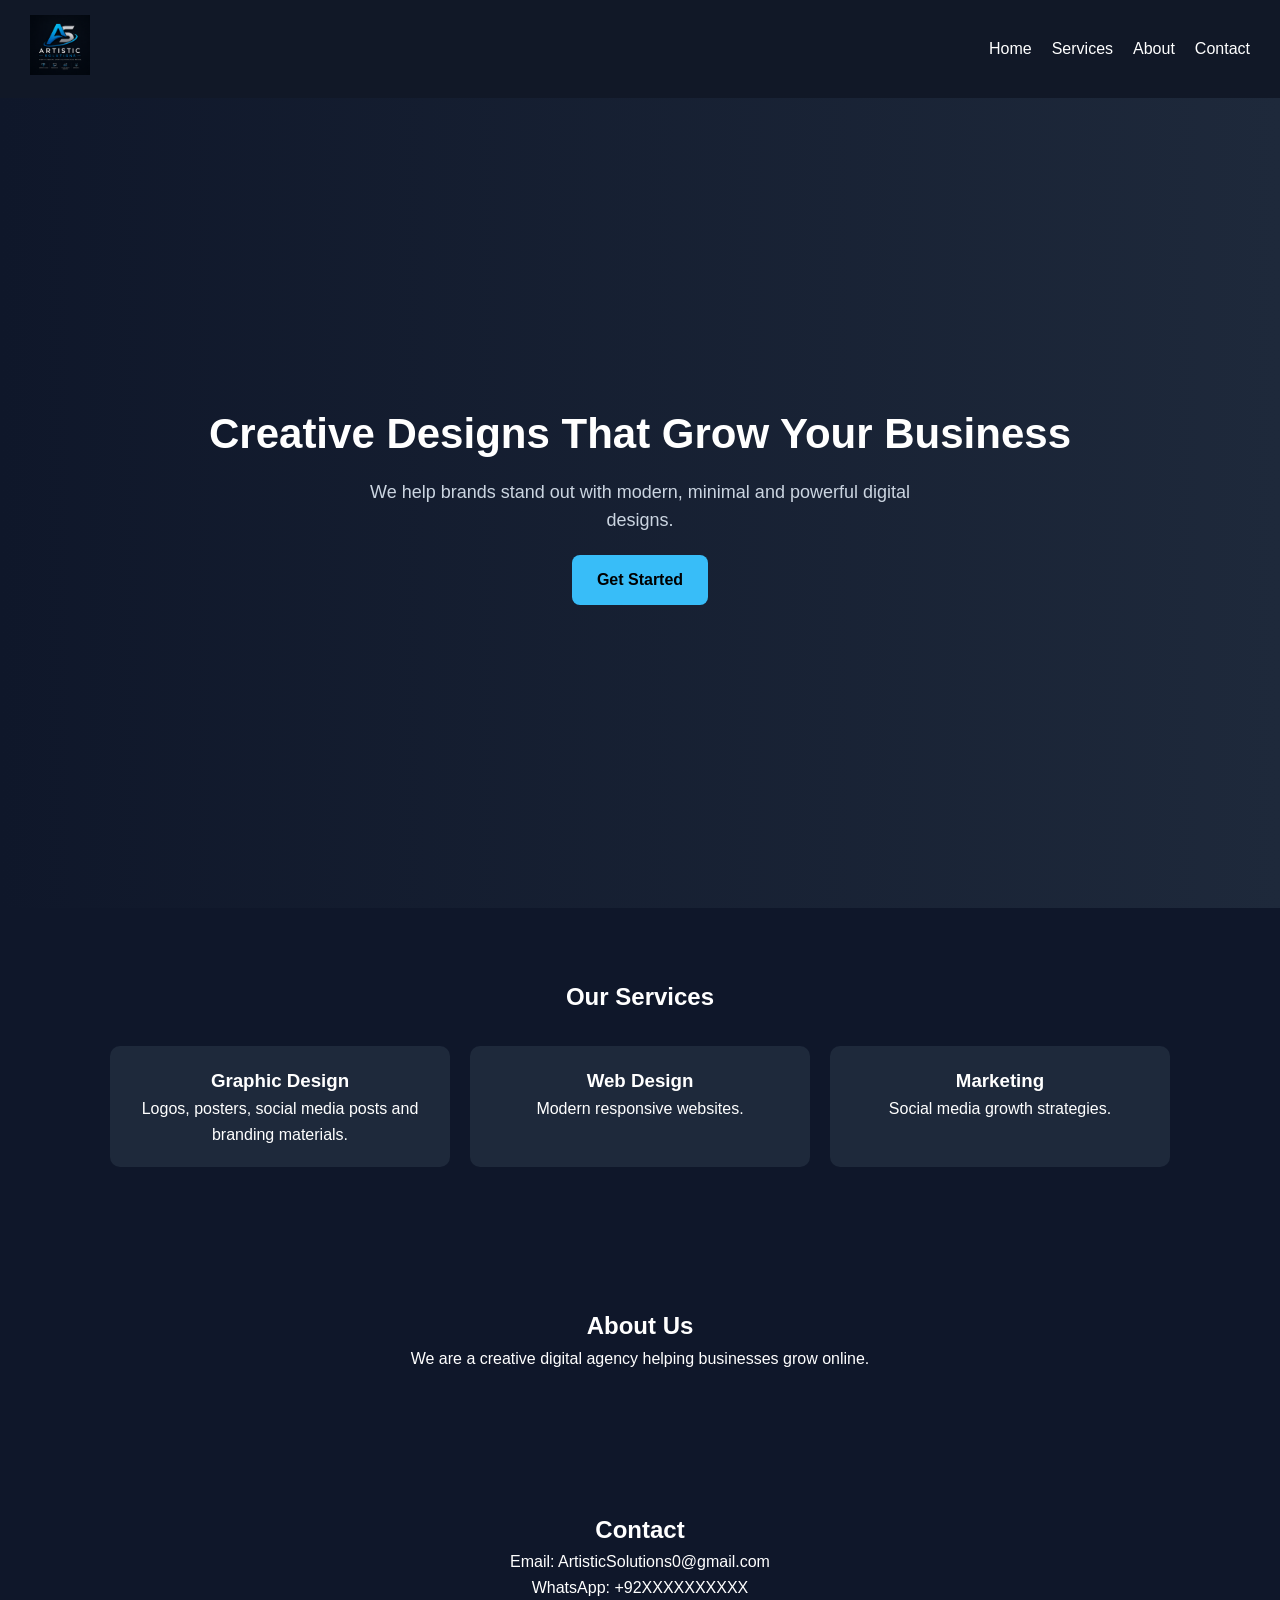
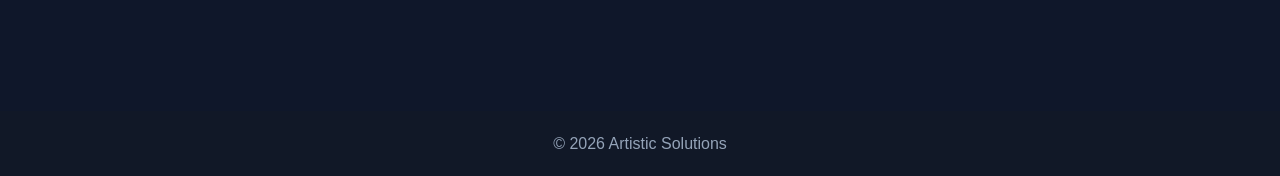
<file: index.html>
<!DOCTYPE html>
<html lang="en">
<head>
  <meta charset="UTF-8" />
  <meta name="viewport" content="width=device-width, initial-scale=1.0" />
  <title>Artistic Solutions</title>

  <link rel="stylesheet" href="style.css">
</head>

<body>

<header>
  <div class="logo">
    <img src="ChatGPT Image Apr 28, 2026, 09_14_48 AM.png" alt="Logo">
  </div>

  <nav>
    <a href="#home">Home</a>
    <a href="#services">Services</a>
    <a href="#about">About</a>
    <a href="#contact">Contact</a>
  </nav>
</header>

<section class="hero" id="home">
  <h1>Creative Designs That Grow Your Business</h1>
  <p>We help brands stand out with modern, minimal and powerful digital designs.</p>
  <a href="#contact" class="btn">Get Started</a>
</section>

<section class="section" id="services">
  <h2>Our Services</h2>

  <div class="cards">
    <a href="graphic-design.html" class="card-link">
      <div class="card">
        <h3>Graphic Design</h3>
        <p>Logos, posters, social media posts and branding materials.</p>
      </div>
    </a>

    <div class="card">
      <h3>Web Design</h3>
      <p>Modern responsive websites.</p>
    </div>

    <div class="card">
      <h3>Marketing</h3>
      <p>Social media growth strategies.</p>
    </div>
  </div>
</section>

<section class="section" id="about">
  <h2>About Us</h2>
  <p>We are a creative digital agency helping businesses grow online.</p>
</section>

<section class="section" id="contact">
  <h2>Contact</h2>
  <p>Email: ArtisticSolutions0@gmail.com</p>
  <p>WhatsApp: +92XXXXXXXXXX</p>
</section>

<footer>
  © 2026 Artistic Solutions
</footer>

</body>
</html>
</file>
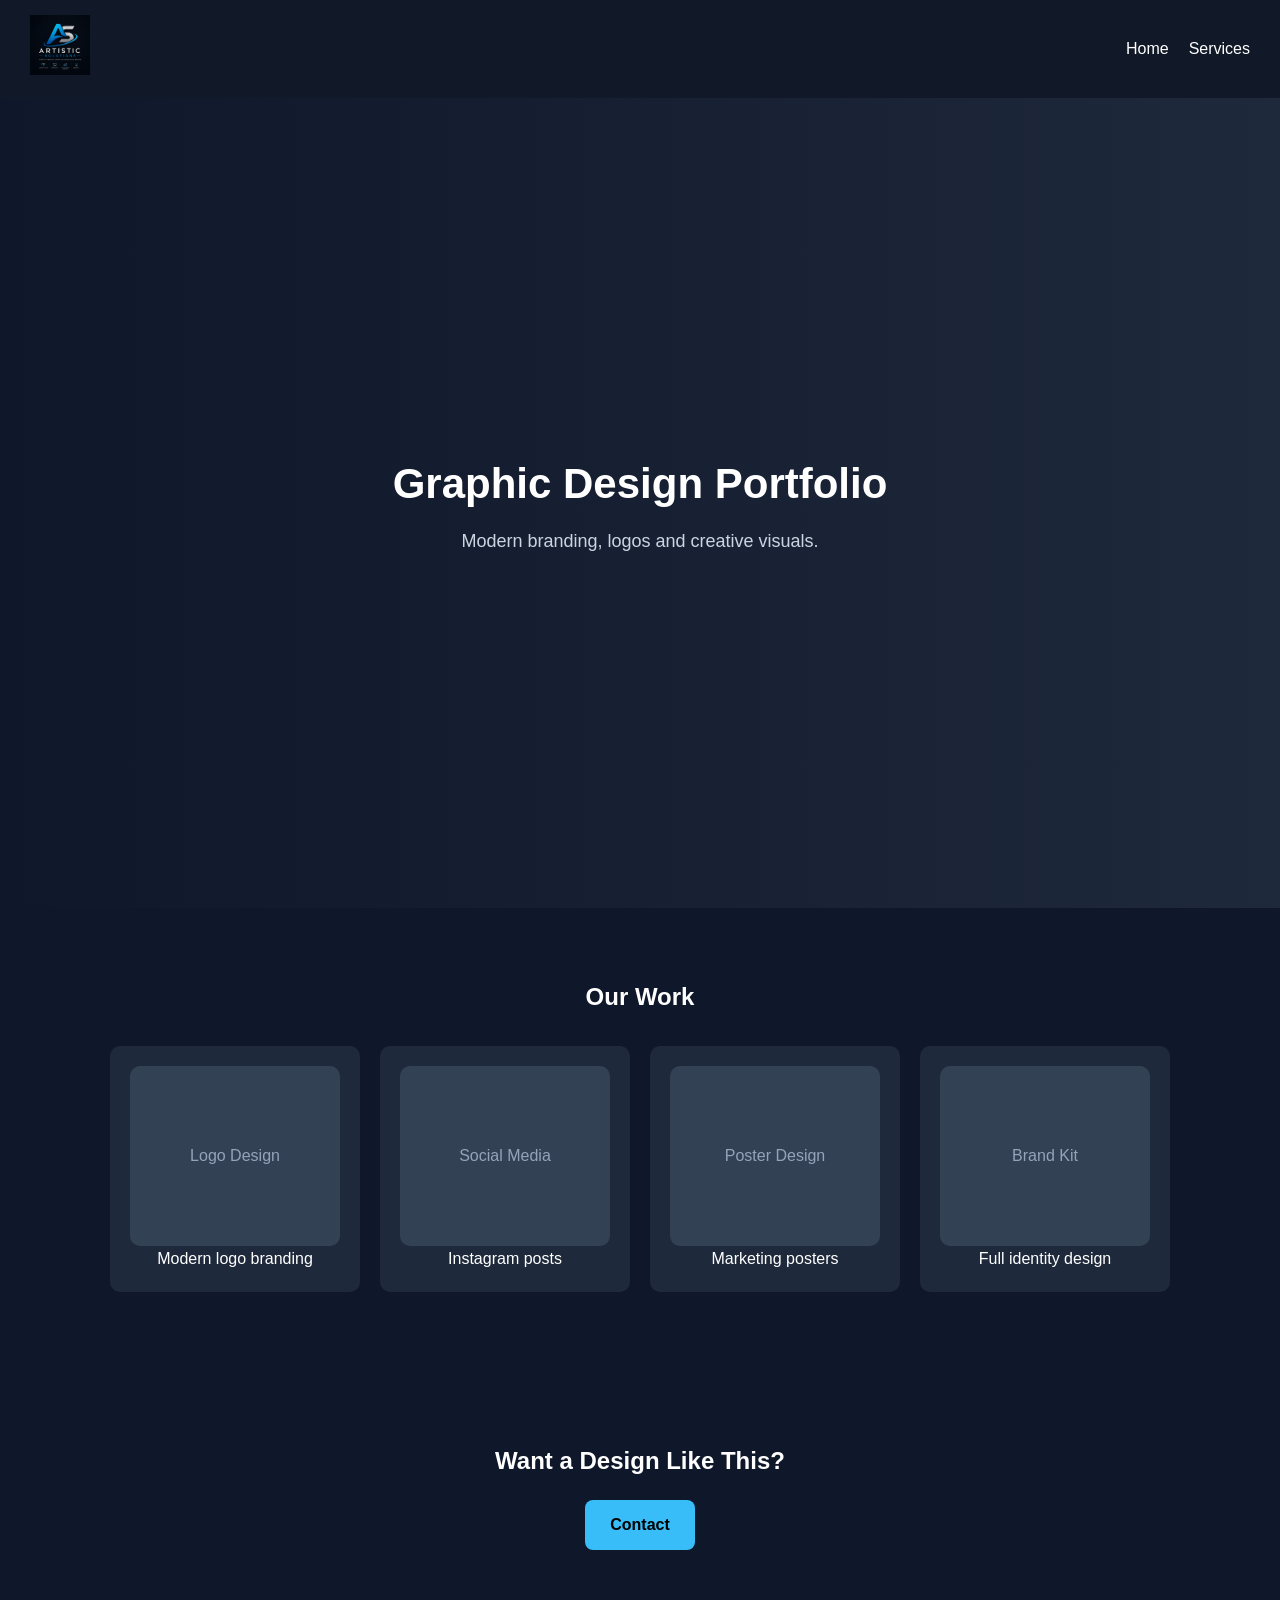
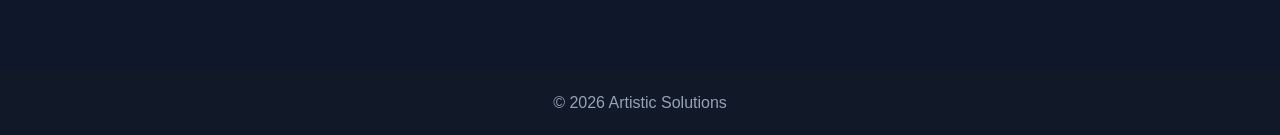
<file: graphic-design.html>
<!DOCTYPE html>
<html lang="en">
<head>
  <meta charset="UTF-8" />
  <meta name="viewport" content="width=device-width, initial-scale=1.0" />
  <title>Graphic Design</title>

  <link rel="stylesheet" href="style.css">
</head>

<body>

<header>
  <div class="logo">
    <img src="ChatGPT Image Apr 28, 2026, 09_14_48 AM.png" alt="Logo">
  </div>

  <nav>
    <a href="index.html">Home</a>
    <a href="index.html#services">Services</a>
  </nav>
</header>

<section class="hero">
  <h1>Graphic Design Portfolio</h1>
  <p>Modern branding, logos and creative visuals.</p>
</section>

<section class="section">
  <h2>Our Work</h2>

  <div class="grid">

    <div class="card">
      <div class="img-box">Logo Design</div>
      <p>Modern logo branding</p>
    </div>

    <div class="card">
      <div class="img-box">Social Media</div>
      <p>Instagram posts</p>
    </div>

    <div class="card">
      <div class="img-box">Poster Design</div>
      <p>Marketing posters</p>
    </div>

    <div class="card">
      <div class="img-box">Brand Kit</div>
      <p>Full identity design</p>
    </div>

  </div>
</section>

<section class="cta">
  <h2>Want a Design Like This?</h2>
  <a class="btn" href="https://wa.me/92XXXXXXXXXX">Contact</a>
</section>

<footer>
  © 2026 Artistic Solutions
</footer>

</body>
</html>
</file>
<file: style.css>
* {
  margin: 0;
  padding: 0;
  box-sizing: border-box;
  font-family: Arial, sans-serif;
}

body {
  background: #0f172a;
  color: white;
  line-height: 1.6;
}

/* ================= HEADER ================= */
header {
  width: 100%;
  display: flex;
  justify-content: space-between;
  align-items: center;
  padding: 15px 30px;
  background: #111827;
  position: sticky;
  top: 0;
  z-index: 1000;
}

.logo img {
  height: 60px;
}

/* NAV */
nav {
  display: flex;
  gap: 20px;
}

nav a {
  color: white;
  text-decoration: none;
  transition: 0.3s;
}

nav a:hover {
  color: #38bdf8;
}

/* ================= GLOBAL LINK FIX (IMPORTANT) ================= */
a {
  color: inherit;
  text-decoration: none;
}

/* specifically for cards */
.card-link {
  display: block;
  color: inherit;
  text-decoration: none;
}

/* ================= HERO ================= */
.hero {
  width: 100%;
  min-height: 90vh;
  display: flex;
  flex-direction: column;
  justify-content: center;
  align-items: center;
  text-align: center;
  padding: 60px 20px;
  background: linear-gradient(to right, #0f172a, #1e293b);
}

.hero h1 {
  font-size: 42px;
  margin-bottom: 10px;
}

.hero p {
  font-size: 18px;
  max-width: 600px;
  color: #cbd5e1;
}

.btn {
  margin-top: 20px;
  padding: 12px 25px;
  background: #38bdf8;
  color: black;
  font-weight: bold;
  border-radius: 8px;
  display: inline-block;
}

/* ================= SECTIONS ================= */
.section {
  width: 100%;
  max-width: 1100px;
  margin: auto;
  padding: 70px 20px;
  text-align: center;
}

/* ================= CARDS ================= */
.cards,
.grid {
  display: grid;
  grid-template-columns: repeat(auto-fit, minmax(240px, 1fr));
  gap: 20px;
  margin-top: 30px;
}

.card {
  background: #1e293b;
  padding: 20px;
  border-radius: 10px;
  transition: 0.3s;
}

.card:hover {
  transform: translateY(-5px);
  background: #334155;
}

/* ================= IMAGE BOX (portfolio page) ================= */
.img-box {
  height: 180px;
  background: #334155;
  display: flex;
  align-items: center;
  justify-content: center;
  border-radius: 10px;
  color: #94a3b8;
}

/* ================= CTA ================= */
.cta {
  text-align: center;
  padding: 80px 20px;
}

/* ================= FOOTER ================= */
footer {
  text-align: center;
  padding: 20px;
  background: #111827;
  margin-top: 40px;
  color: #94a3b8;
}

/* ================= MOBILE ================= */
@media (max-width: 768px) {

  header {
    flex-direction: column;
    gap: 10px;
  }

  nav {
    flex-wrap: wrap;
    justify-content: center;
  }

  .hero h1 {
    font-size: 32px;
  }
}
</file>
